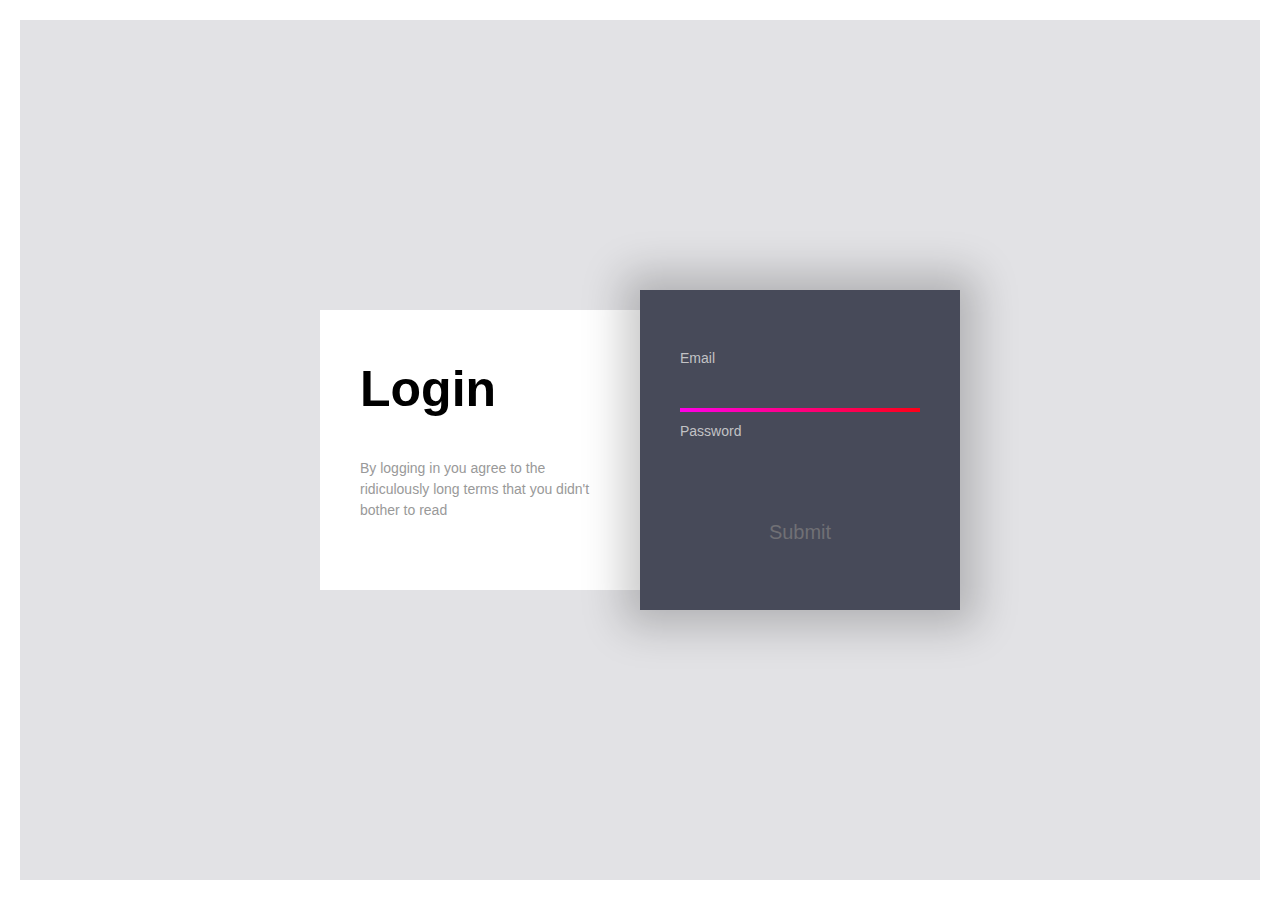
<file: Projek-Sertifikat/Login/login.html>
<!DOCTYPE html>
<html lang="en">
  <head>
    <meta charset="UTF-8" />
    <meta http-equiv="X-UA-Compatible" content="IE=edge" />
    <meta name="viewport" content="width=device-width, initial-scale=1.0" />
    <title>Login</title>
  </head>

  <style>
    @import url("https://rsms.me/inter/inter-ui.css");
    ::selection {
      background: #2d2f36;
    }
    ::-webkit-selection {
      background: #2d2f36;
    }
    ::-moz-selection {
      background: #2d2f36;
    }
    body {
      background: white;
      font-family: "Inter UI", sans-serif;
      margin: 0;
      padding: 20px;
    }
    .page {
      background: #e2e2e5;
      display: flex;
      flex-direction: column;
      height: calc(100% - 40px);
      position: absolute;
      place-content: center;
      width: calc(100% - 40px);
    }
    @media (max-width: 767px) {
      .page {
        height: auto;
        margin-bottom: 20px;
        padding-bottom: 20px;
      }
    }
    .container {
      display: flex;
      height: 320px;
      margin: 0 auto;
      width: 640px;
    }
    @media (max-width: 767px) {
      .container {
        flex-direction: column;
        height: 630px;
        width: 320px;
      }
    }
    .left {
      background: white;
      height: calc(100% - 40px);
      top: 20px;
      position: relative;
      width: 50%;
    }
    @media (max-width: 767px) {
      .left {
        height: 100%;
        left: 20px;
        width: calc(100% - 40px);
        max-height: 270px;
      }
    }
    .login {
      font-size: 50px;
      font-weight: 900;
      margin: 50px 40px 40px;
    }
    .eula {
      color: #999;
      font-size: 14px;
      line-height: 1.5;
      margin: 40px;
    }
    .right {
      background: #474a59;
      box-shadow: 0px 0px 40px 16px rgba(0, 0, 0, 0.22);
      color: #f1f1f2;
      position: relative;
      width: 50%;
    }
    @media (max-width: 767px) {
      .right {
        flex-shrink: 0;
        height: 100%;
        width: 100%;
        max-height: 350px;
      }
    }
    svg {
      position: absolute;
      width: 320px;
    }
    path {
      fill: none;
      stroke: url(#linearGradient);
      stroke-width: 4;
      stroke-dasharray: 240 1386;
    }
    .form {
      margin: 40px;
      position: absolute;
    }
    label {
      color: #c2c2c5;
      display: block;
      font-size: 14px;
      height: 16px;
      margin-top: 20px;
      margin-bottom: 5px;
    }
    input {
      background: transparent;
      border: 0;
      color: #f2f2f2;
      font-size: 20px;
      height: 30px;
      line-height: 30px;
      outline: none !important;
      width: 100%;
    }
    input::-moz-focus-inner {
      border: 0;
    }
    #submit {
      color: #707075;

      margin-top: 40px;
      transition: color 300ms;
    }
    #submit:hover {
      color: #f2f2f2;
    }
    #submit:active {
      color: #d0d0d2;
    }
  </style>

  <body>
    <div class="page">
      <div class="container">
        <div class="left">
          <div class="login">Login</div>
          <div class="eula">
            By logging in you agree to the ridiculously long terms that you
            didn't bother to read
          </div>
        </div>
        <div class="right">
          <svg viewBox="0 0 320 300">
            <defs>
              <linearGradient
                inkscape:collect="always"
                id="linearGradient"
                x1="13"
                y1="193.49992"
                x2="307"
                y2="193.49992"
                gradientUnits="userSpaceOnUse"
              >
                <stop style="stop-color: #ff00ff" offset="0" id="stop876" />
                <stop style="stop-color: #ff0000" offset="1" id="stop878" />
              </linearGradient>
            </defs>
            <path
              d="m 40,120.00016 239.99984,-3.2e-4 c 0,0 24.99263,0.79932 25.00016,35.00016 0.008,34.20084 -25.00016,35 -25.00016,35 h -239.99984 c 0,-0.0205 -25,4.01348 -25,38.5 0,34.48652 25,38.5 25,38.5 h 215 c 0,0 20,-0.99604 20,-25 0,-24.00396 -20,-25 -20,-25 h -190 c 0,0 -20,1.71033 -20,25 0,24.00396 20,25 20,25 h 168.57143"
            />
          </svg>
          <div class="form">
            <label for="email">Email</label>
            <input type="email" id="email" />
            <label for="password">Password</label>
            <input type="password" id="password" />
            <input type="submit" id="submit" value="Submit" />
          </div>
        </div>
      </div>
    </div>
  </body>
</html>
</file>
